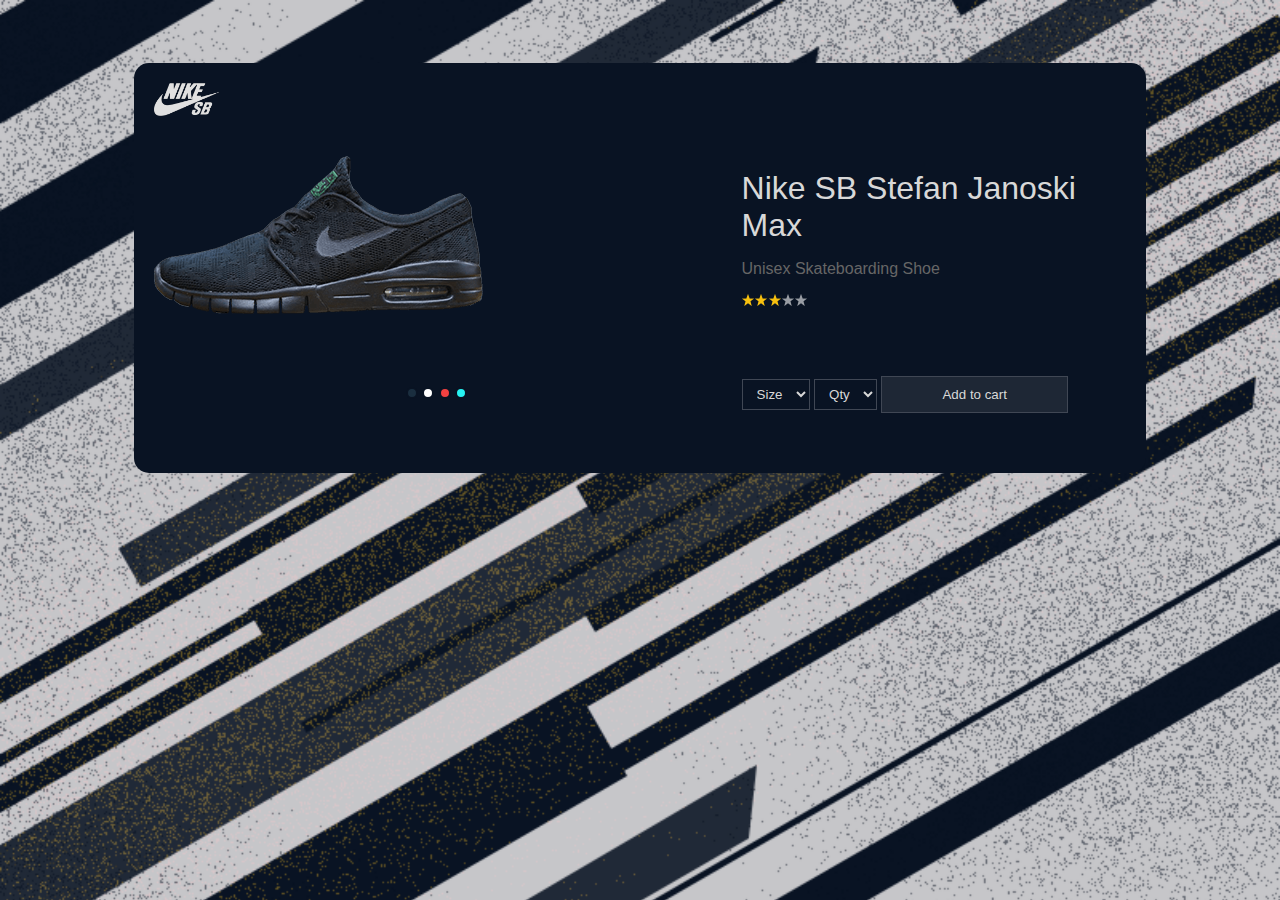
<file: index.html>
<!DOCTYPE html>
<html>
   <head>
    <title>Nike dark</title>
    <meta charset="utf-8">
    <meta name="viewport" content="width=device-width, initial-scale=1">
    <link rel="stylesheet" href="style.css">    
   </head>
   <body>
    <div class="shopwindow">

      <div class="shopwindow__left">
        <img class="shopwindow__img" src="logo.svg" alt="logo">
        <img class="shopwindow__img" src="shoe.png" alt="shoe">
        <div class="shopwindow__colors">
          <div class="shopwindow__color shopwindow__color--gray"></div>
          <div class="shopwindow__color shopwindow__color--white"></div>
          <div class="shopwindow__color shopwindow__color--red"></div>
          <div class="shopwindow__color shopwindow__color--green"></div>
        </div>
      </div>
      <div class="shopwindow__right">
        <h1 class="shopwindow__h1">Nike SB Stefan Janoski Max</h1>
        <p class="shopwindow__p">Unisex Skateboarding Shoe</p>
        <img class="shopwindow__img" src="stars.png" alt="stars">
     
        <select class="shopwindow_select">
          <option value="">Size</option>
          <option value="39">39</option>
          <option value="40">40</option>
          <option value="41">41</option>
          <option value="42">42</option>
        </select>
        <select class="shopwindow_select">
          <option value="">Qty</option>
          <option value="39">39</option>
          <option value="40">40</option>
          <option value="41">41</option>
          <option value="42">42</option>
        </select>
     
        <button class="shopwindow__button">Add to cart</button>
      </div>
      </div>
     
    </div>
   </body>
</html>
</file>
<file: style.css>
body{
    background-image: url(main_bg.png);
    background-repeat: no-repeat;
    background-size: cover;
    font-family: arial;
}

.shopwindow{
    margin: 5% 10% auto;
    background-color: #091323;
    padding: 20px;
    border-radius: 15px;
}

.shopwindow__left{
   display: inline-block;
   width: 60%;
}

.shopwindow__right{
   display: inline-block;
   width: 38%;
   padding-top: 40px;
   padding-bottom: 40px;
}

.shopwindow__img{
    display: block;
    margin-bottom: 40px;
}

.shopwindow__colors{
    width: 80px;
    margin: 70px auto 0;
}

.shopwindow__color{
    display: inline-block;
    width: 8px;
    height: 8px;
    border-radius: 50%;
    border: 2px solid #091323;
    background-color: #091323;
}
.shopwindow__color:hover{
    border: 2px solid white;
}

.shopwindow__color--gray{
    background-color: #1a2e3f;
}
.shopwindow__color--white{
    background-color: #fff;
}
.shopwindow__color--red{
    background-color: #f24141;
}
.shopwindow__color--green{
    background-color: #26f2f2;
}

.shopwindow__h1{
    color: #d8d8d8;
    margin: 0;
    font-weight: 100;
}

.shopwindow__p{
    color: #666;
}

.shopwindow_select{
    background-color: transparent;
    color: #d8d8d8;
    padding: 6px 10px;
    border: 1px solid #404754;
}

.shopwindow__button{
    background-color: rgba(216, 216, 216, 0.1);
    border: 1px solid #404754;
    color: #d8d8d8;
    padding: 10px 60px;
    margin-top: 30px;
}
</file>
